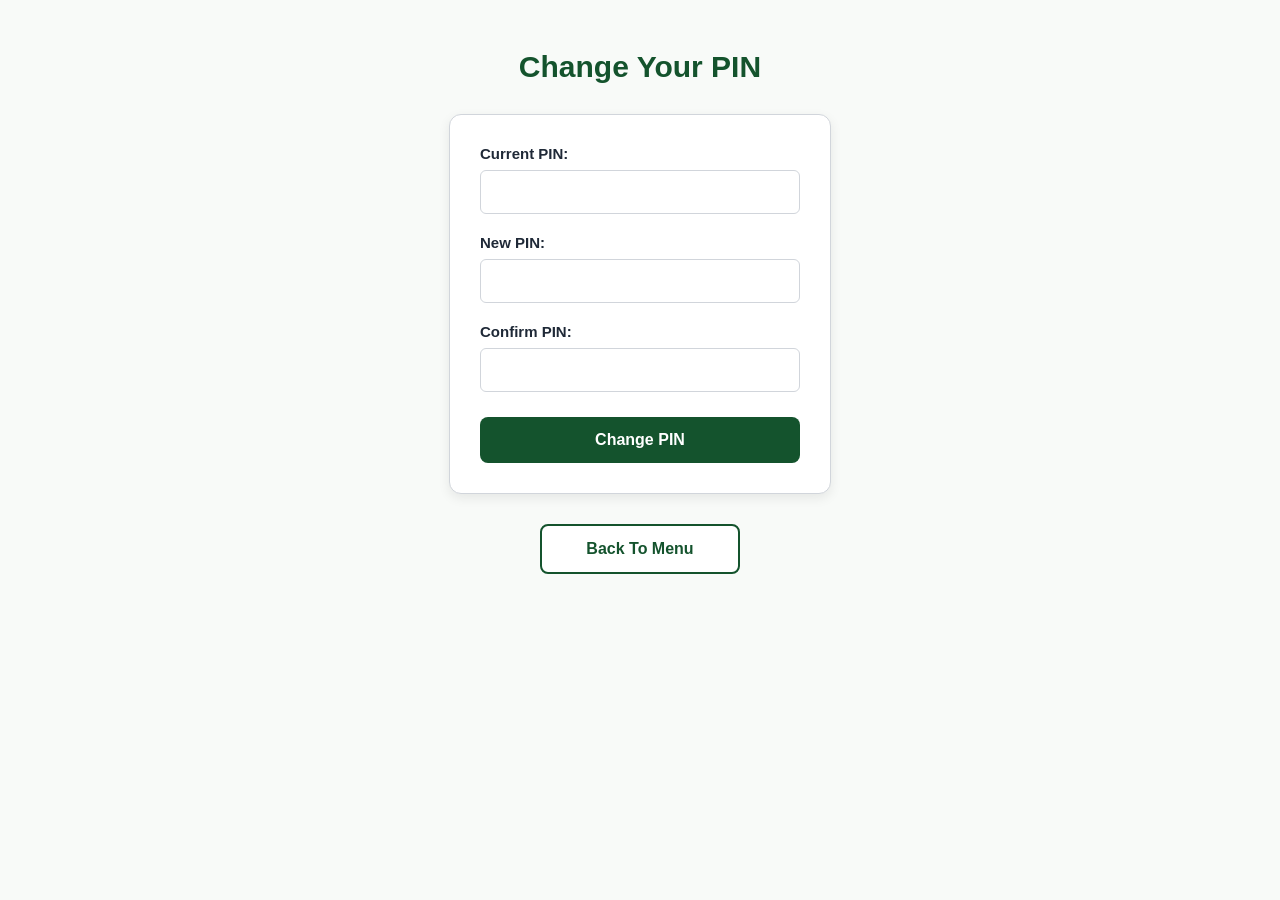
<file: change_pin.html>
<!DOCTYPE html>
<html lang="en">
<head>
     <meta charset="UTF-8">
 <meta name="viewport" content="width=device-width, initial-scale=1.0">
 <title>Change PIN</title>
 <link rel="stylesheet" href="styles.css">
</head>
<body style="margin:0; font-family:Arial, sans-serif; background-color:#F8FAF8; color:#1F2937;">

<h2 style="text-align:center; margin-top:50px; color:#14532D; font-size:30px;">
Change Your PIN
</h2>

<form id="pinForm" style="width:320px; margin:30px auto; padding:30px; background-color:white; border:1px solid #D1D5DB; border-radius:12px; box-shadow:0 4px 12px rgba(0,0,0,0.08); box-sizing:content-box;">

<label for="current_pin" style="display:block; margin-bottom:8px; font-size:15px; font-weight:600;">
Current PIN:
</label>

<input type="password" id="current_pin" name="current_pin" maxlength="4" required
 style="width:100%; box-sizing:border-box; padding:12px; margin-bottom:20px; border:1px solid #D1D5DB; border-radius:6px; font-size:16px; outline-color:#14532D;">

<label for="new_pin" style="display:block; margin-bottom:8px; font-size:15px; font-weight:600;">
 New PIN:
</label>

<input type="password" id="new_pin" name="new_pin" maxlength="4" required
style="width:100%; box-sizing:border-box; padding:12px; margin-bottom:20px; border:1px solid #D1D5DB; border-radius:6px; font-size:16px; outline-color:#14532D;">

<label for="confirm_pin" style="display:block; margin-bottom:8px; font-size:15px; font-weight:600;">
 Confirm PIN:
</label>

<input type="password" id="confirm_pin" name="confirm_pin" maxlength="4" required
 style="width:100%; box-sizing:border-box; padding:12px; margin-bottom:25px; border:1px solid #D1D5DB; border-radius:6px; font-size:16px; outline-color:#14532D;">

<input type="submit" value="Change PIN"
style="width:100%; padding:14px; background-color:#14532D; color:white; border:none; border-radius:8px; font-size:16px; font-weight:bold; cursor:pointer;">

</form>
<a href="menu.html" style="text-decoration:none;">
<button style="display:block; width:200px; margin:20px auto; padding:14px; background-color:white; color:#14532D; border:2px solid #14532D; border-radius:8px; font-size:16px; font-weight:bold; cursor:pointer;">
 Back To Menu
</button>
</a>

<script>
    
    const form = document.getElementById('pinForm');

    form.addEventListener('submit', function(event) {
        event.preventDefault();

        const currentPin = document.getElementById('current_pin').value;
        const newPin = document.getElementById('new_pin').value;
        const confirmPin = document.getElementById('confirm_pin').value;

      
        const users = JSON.parse(localStorage.getItem('atmUsers')) || [];


        const accountNumber = localStorage.getItem('currentAccount');

      
        const user = users.find(function(user) {
            return user.accountNumber === accountNumber;
        });

       
        if (!user) {
            alert('Account not found. Please select your card again.');
            return;
        }

      
        if (String(user.pin) !== currentPin) {
            alert('Your current PIN is incorrect.');
            return;
        }

       
        if (!/^\d{4}$/.test(newPin)) {
            alert('Your new PIN must contain exactly 4 digits.');
            return;
        }

        
        if (newPin !== confirmPin) {
            alert('New PIN and Confirm PIN do not match.');
            return;
        }

       
        if (newPin === currentPin) {
            alert('Your new PIN must be different from your current PIN.');
            return;
        }

      
        user.pin = newPin;


        localStorage.setItem('atmUsers', JSON.stringify(users));

        alert('PIN changed successfully!');

        form.reset();
    });
</script>


</body>
</html>
</file>
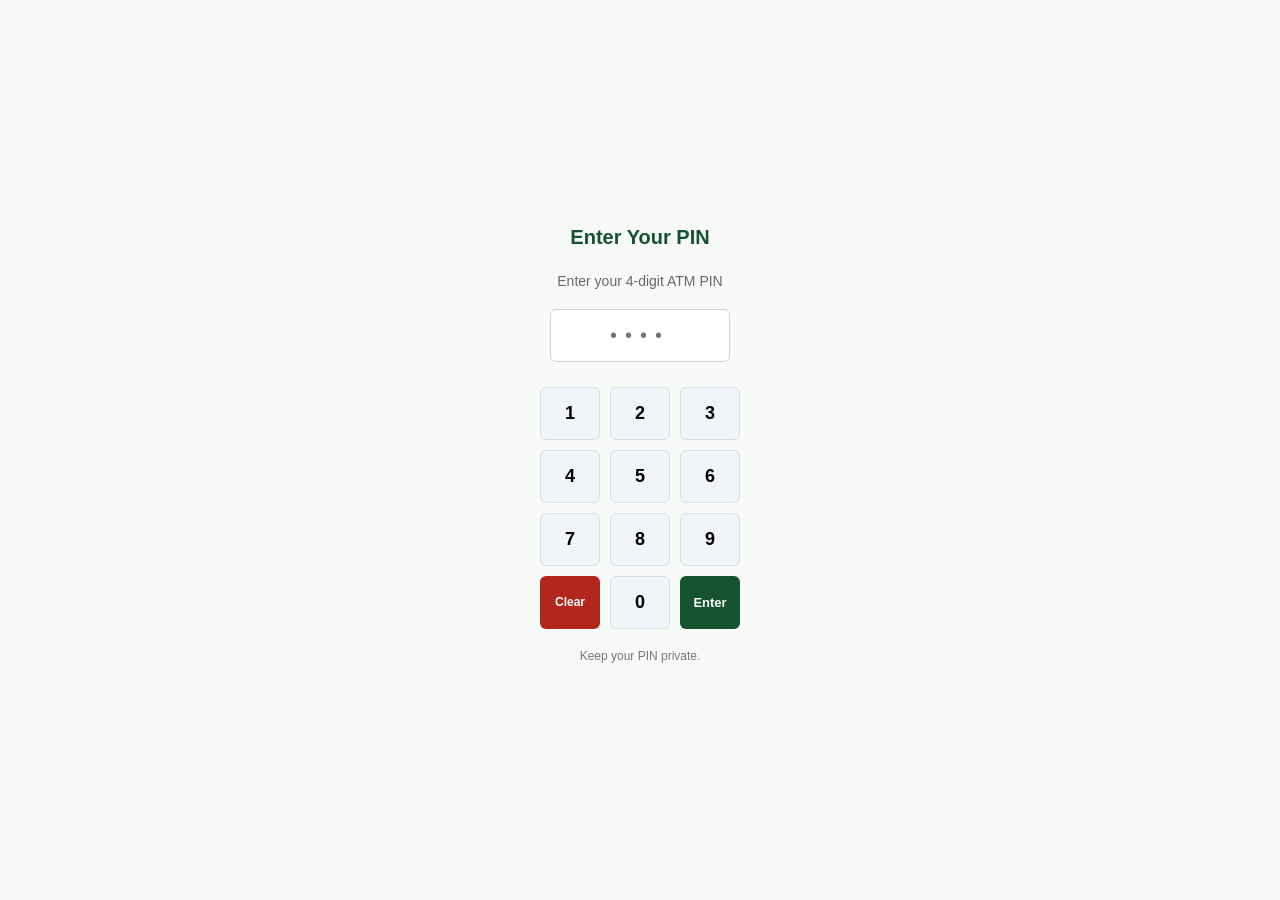
<file: pinscreen.html>
<!DOCTYPE html>
<html lang="en">
<head>
    <meta charset="UTF-8">
    <meta name="viewport" content="width=device-width, initial-scale=1.0">
    <title>ATM PIN Screen</title>
    <link rel="stylesheet" href="styles.css">
</head>

<body style="margin:0; font-family:Arial, sans-serif; background-color:#F8FAF8; color:#1F2937;">

    <div style="display:flex; flex-direction:column; align-items:center; justify-content:center; min-height:100vh;">

           

            <h3 style="margin:0 0 10px; color:#14532D; font-size:20px;">
                Enter Your PIN
            </h3>

            <p style="font-size:14px; color:#666; margin-bottom:20px;">
                Enter your 4-digit ATM PIN
            </p>

            <input
                id="pin"
                type="password"
                maxlength="4"
                inputmode="numeric"
                placeholder="••••"
                style="padding:14px; font-size:20px; width:180px; text-align:center; border:1px solid #CCD2DC; border-radius:6px; outline-color:#14532D; box-sizing:border-box; letter-spacing:8px;"
            >

            <div style="display:grid; grid-template-columns:repeat(3, 1fr); gap:10px; width:200px; margin:25px auto 0;">

                <button onclick="digitPin('1')" style="padding:15px; font-size:18px; font-weight:bold; background-color:#F1F4F8; border:1px solid #D8DEE8; border-radius:6px; cursor:pointer;">1</button>

                <button onclick="digitPin('2')" style="padding:15px; font-size:18px; font-weight:bold; background-color:#F1F4F8; border:1px solid #D8DEE8; border-radius:6px; cursor:pointer;">2</button>

                <button onclick="digitPin('3')" style="padding:15px; font-size:18px; font-weight:bold; background-color:#F1F4F8; border:1px solid #D8DEE8; border-radius:6px; cursor:pointer;">3</button>

                <button onclick="digitPin('4')" style="padding:15px; font-size:18px; font-weight:bold; background-color:#F1F4F8; border:1px solid #D8DEE8; border-radius:6px; cursor:pointer;">4</button>

                <button onclick="digitPin('5')" style="padding:15px; font-size:18px; font-weight:bold; background-color:#F1F4F8; border:1px solid #D8DEE8; border-radius:6px; cursor:pointer;">5</button>

                <button onclick="digitPin('6')" style="padding:15px; font-size:18px; font-weight:bold; background-color:#F1F4F8; border:1px solid #D8DEE8; border-radius:6px; cursor:pointer;">6</button>

                <button onclick="digitPin('7')" style="padding:15px; font-size:18px; font-weight:bold; background-color:#F1F4F8; border:1px solid #D8DEE8; border-radius:6px; cursor:pointer;">7</button>

                <button onclick="digitPin('8')" style="padding:15px; font-size:18px; font-weight:bold; background-color:#F1F4F8; border:1px solid #D8DEE8; border-radius:6px; cursor:pointer;">8</button>

                <button onclick="digitPin('9')" style="padding:15px; font-size:18px; font-weight:bold; background-color:#F1F4F8; border:1px solid #D8DEE8; border-radius:6px; cursor:pointer;">9</button>

                <button onclick="clearPin()" style="padding:12px 3px; font-size:12px; font-weight:bold; background-color:#B3261E; color:white; border:none; border-radius:6px; cursor:pointer;">Clear</button>

                <button onclick="digitPin('0')" style="padding:15px; font-size:18px; font-weight:bold; background-color:#F1F4F8; border:1px solid #D8DEE8; border-radius:6px; cursor:pointer;">0</button>

                <button onclick="enterPin()" style="padding:12px 3px; font-size:13px; font-weight:bold; background-color:#14532D; color:white; border:none; border-radius:6px; cursor:pointer;">Enter</button>

            </div>

            <p style="font-size:12px; color:#777; margin-top:20px;">
                Keep your PIN private.
            </p>

        </div>

    </div>

    
<script>
   
    
    
    function getUsers() {
        return JSON.parse(localStorage.getItem("atmUsers")) || [];
    }

    
    function digitPin(digit) {
        const pinInput = document.getElementById("pin");

        if (!/^\d$/.test(String(digit))) {
            return;
        }

        if (pinInput.value.length < 4) {
            pinInput.value += digit;
        }
    }

    
    function clearPin() {
        document.getElementById("pin").value = "";
    }

    
    function enterPin() {
        const enteredPin = document.getElementById("pin").value;

        
        const accountNumber = localStorage.getItem("currentAccount");

        
        const users = getUsers();

                if (!/^\d{4}$/.test(enteredPin)) {
            alert("Please enter your 4-digit PIN.");
            return;
        }

        
        const user = users.find(function(user) {
            return user.accountNumber === accountNumber;
        });

        
        if (!user) {
            alert("Account not found. Please select your card again.");
            return;
        }

        
        if (String(user.pin) === enteredPin) {
            
            localStorage.setItem("currentAccount", user.accountNumber);

            alert("Login successful!");

            window.location.href = "menu.html";
        } else {
            alert("Incorrect PIN. Please try again.");
            clearPin();
        }
    }
</script>





</body>
</html>
</file>
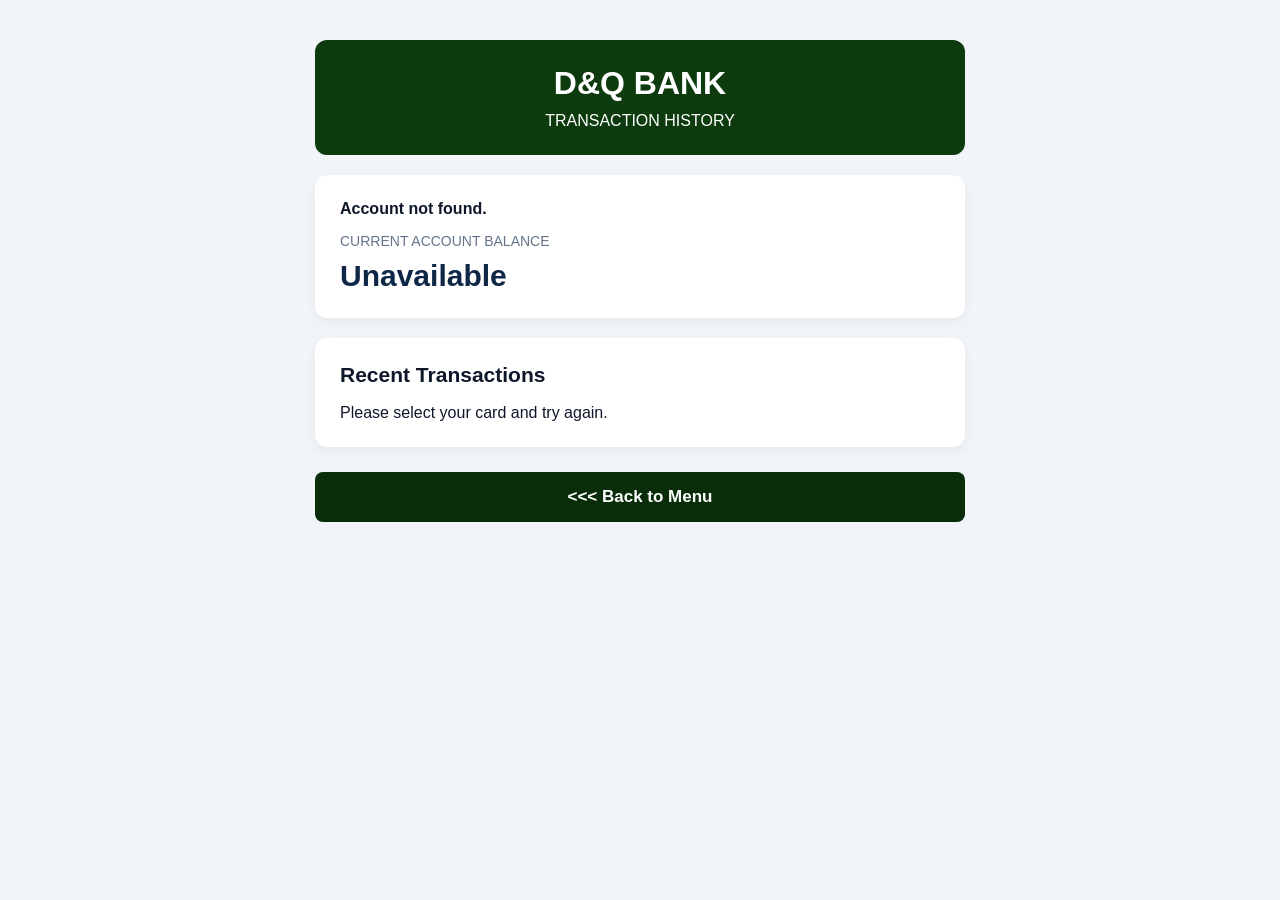
<file: transaction_history.html>
<!DOCTYPE html>
<html lang="en">

<head>
    <meta charset="UTF-8">
    <meta name="viewport" content="width=device-width, initial-scale=1.0">
    <title>Transaction History - D&Q BANK</title>
    <link rel="stylesheet" href="styles.css">
</head>

<body style="margin:0; padding:20px; font-family:Arial,sans-serif; background-color:#f1f5f9; color:#0f172a;">

    <div style="max-width:650px; margin:20px auto;">

        <div style="background-color:rgb(13,59,13); color:white; text-align:center; padding:25px; border-radius:12px;">

            <h1 style="margin:0 0 10px;">D&Q BANK</h1>

            <p style="margin:0;">TRANSACTION HISTORY</p>

        </div>

        <div style="background-color:white; margin-top:20px; padding:25px; border-radius:12px; box-shadow:0 4px 12px rgba(0,0,0,0.05);">

            <p id="accountName" style="margin:0 0 15px; font-weight:bold;"></p>

            <p style="margin:0 0 10px; color:#64748b; font-size:14px;">
                CURRENT ACCOUNT BALANCE
            </p>

            <h2 id="balanceDisplay" style="margin:0; font-size:30px; color:#0f2747;">
                ₦0
            </h2>

        </div>

        <div style="background-color:white; margin-top:20px; padding:25px; border-radius:12px; box-shadow:0 4px 12px rgba(0,0,0,0.05);">

            <h2 style="margin-top:0; font-size:21px;">
                Recent Transactions
            </h2>

            <div id="transactionList">
                <p style="text-align:center; color:#64748b;">
                    Loading transactions...
                </p>
            </div>

        </div>

        <button
            type="button"
            onclick="window.location.href='menu.html'"
            style="width:100%; margin-top:25px; padding:15px; background-color:rgb(8,45,8); color:white; font-size:17px; font-weight:bold; border:none; border-radius:8px; cursor:pointer;"
        >
            &lt;&lt;&lt; Back to Menu
        </button>

    </div>


    <script>

        function getUsers() {
            return JSON.parse(localStorage.getItem("atmUsers")) || [];
        }


        function getCurrentUser() {
            const users = getUsers();

            const accountNumber = localStorage.getItem("currentAccount");

            return users.find(function(user) {
                return user.accountNumber === accountNumber;
            });
        }


        function displayTransactionHistory() {

            const user = getCurrentUser();

            const balanceDisplay = document.getElementById("balanceDisplay");

            const accountName = document.getElementById("accountName");

            const transactionList = document.getElementById("transactionList");


            if (!user) {

                accountName.textContent = "Account not found.";

                balanceDisplay.textContent = "Unavailable";

                transactionList.textContent =
                    "Please select your card and try again.";

                return;
            }

            accountName.textContent = "Account Holder: " + user.name;

            balanceDisplay.textContent =
                "₦" + Number(user.balance).toLocaleString("en-NG");

            const transactions = Array.isArray(user.transactions)
                ? user.transactions
                : [];

            if (transactions.length === 0) {

                transactionList.innerHTML = "";

                const message = document.createElement("p");

                message.textContent = "No transactions found.";

                message.style.textAlign = "center";
                message.style.color = "#64748b";

                transactionList.appendChild(message);

                return;
            }

            transactionList.innerHTML = "";

            transactions.slice().reverse().forEach(function(transaction) {

                const transactionDiv = document.createElement("div");

                transactionDiv.style.padding = "15px 5px";
                transactionDiv.style.borderBottom = "1px solid #e5e7eb";
                transactionDiv.style.display = "flex";
                transactionDiv.style.justifyContent = "space-between";
                transactionDiv.style.alignItems = "center";
                transactionDiv.style.gap = "15px";


                const detailsDiv = document.createElement("div");

                const typeText = document.createElement("strong");

                typeText.textContent = transaction.type;

                const dateText = document.createElement("p");

                dateText.textContent = transaction.date || "";

                dateText.style.fontSize = "12px";
                dateText.style.color = "#64748b";
                dateText.style.margin = "5px 0 0";


                const descriptionText = document.createElement("p");

                descriptionText.textContent = transaction.description || "";

                descriptionText.style.fontSize = "12px";
                descriptionText.style.color = "#64748b";
                descriptionText.style.margin = "5px 0 0";


                detailsDiv.appendChild(typeText);
                detailsDiv.appendChild(dateText);
                detailsDiv.appendChild(descriptionText);

                const amountDiv = document.createElement("div");

                amountDiv.textContent =
                    "₦" + Number(transaction.amount).toLocaleString("en-NG");

                amountDiv.style.fontWeight = "bold";
                amountDiv.style.whiteSpace = "nowrap";

                if (transaction.type === "Deposit" ||
                    transaction.type === "Transfer Received") {

                    amountDiv.style.color = "green";

                } else {

                    amountDiv.style.color = "red";

                }


                transactionDiv.appendChild(detailsDiv);

                transactionDiv.appendChild(amountDiv);

                transactionList.appendChild(transactionDiv);

            });

        }

        displayTransactionHistory();

    </script>

</body>
</html>
</file>
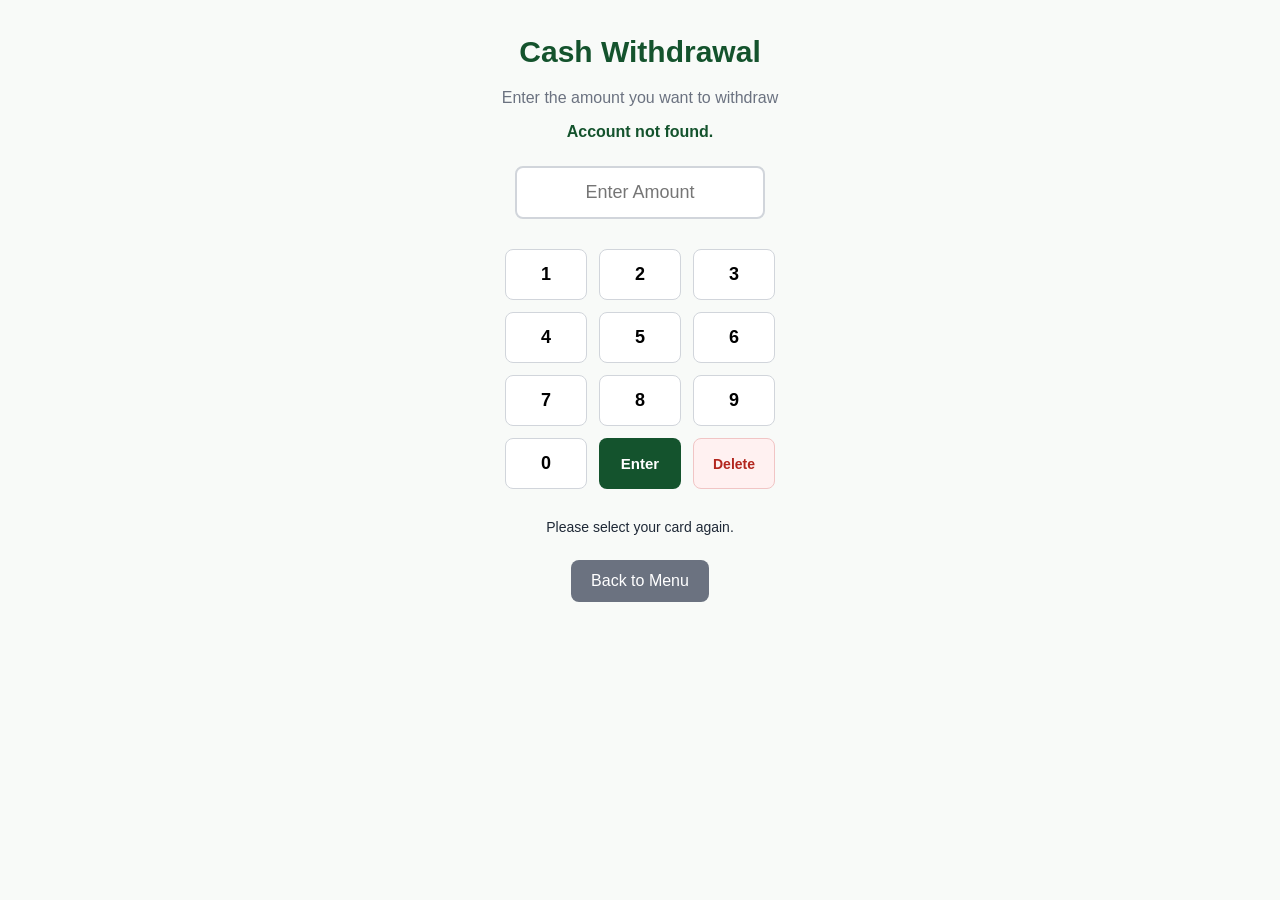
<file: withdraw.html>
<!doctype html>
<html lang="en">
  <head>
    <meta charset="UTF-8" />
    <meta name="viewport" content="width=device-width, initial-scale=1.0" />
    <title>Withdrawal Page</title>
    <link rel="stylesheet" href="styles.css">
  </head>

  <body
    style="
      margin: 0;
      font-family: Arial, sans-serif;
      background-color: #f8faf8;
      color: #1f2937;
    "
  >
    <h1
      style="
        text-align: center;
        margin-top: 35px;
        color: #14532d;
        font-size: 30px;
      "
    >
      Cash Withdrawal
    </h1>

    <p
      style="
        text-align: center;
        margin-top: 20px;
        color: #6b7280;
        font-size: 16px;
      "
    >
      Enter the amount you want to withdraw
    </p>

    <p
      id="balanceDisplay"
      style="text-align: center; font-weight: bold; color: #14532d"
    >
      Loading balance...
    </p>

    <input
      id="withdraw-amount"
      type="text"
      inputmode="numeric"
      placeholder="Enter Amount"
      readonly
      style="
        display: block;
        margin: 25px auto;
        padding: 14px;
        font-size: 18px;
        width: 250px;
        box-sizing: border-box;
        text-align: center;
        border: 2px solid #d1d5db;
        border-radius: 8px;
        background-color: white;
        outline-color: #14532d;
      "
    />

    <div
      style="
        display: grid;
        grid-template-columns: repeat(3, 1fr);
        gap: 12px;
        width: 270px;
        margin: 30px auto;
      "
    >
      <button
        class="key"
        data-value="1"
        style="
          padding: 14px;
          font-size: 18px;
          font-weight: 600;
          border: 1px solid #d1d5db;
          border-radius: 8px;
          background: white;
          cursor: pointer;
        "
      >
        1
      </button>

      <button
        class="key"
        data-value="2"
        style="
          padding: 14px;
          font-size: 18px;
          font-weight: 600;
          border: 1px solid #d1d5db;
          border-radius: 8px;
          background: white;
          cursor: pointer;
        "
      >
        2
      </button>

      <button
        class="key"
        data-value="3"
        style="
          padding: 14px;
          font-size: 18px;
          font-weight: 600;
          border: 1px solid #d1d5db;
          border-radius: 8px;
          background: white;
          cursor: pointer;
        "
      >
        3
      </button>

      <button
        class="key"
        data-value="4"
        style="
          padding: 14px;
          font-size: 18px;
          font-weight: 600;
          border: 1px solid #d1d5db;
          border-radius: 8px;
          background: white;
          cursor: pointer;
        "
      >
        4
      </button>

      <button
        class="key"
        data-value="5"
        style="
          padding: 14px;
          font-size: 18px;
          font-weight: 600;
          border: 1px solid #d1d5db;
          border-radius: 8px;
          background: white;
          cursor: pointer;
        "
      >
        5
      </button>

      <button
        class="key"
        data-value="6"
        style="
          padding: 14px;
          font-size: 18px;
          font-weight: 600;
          border: 1px solid #d1d5db;
          border-radius: 8px;
          background: white;
          cursor: pointer;
        "
      >
        6
      </button>

      <button
        class="key"
        data-value="7"
        style="
          padding: 14px;
          font-size: 18px;
          font-weight: 600;
          border: 1px solid #d1d5db;
          border-radius: 8px;
          background: white;
          cursor: pointer;
        "
      >
        7
      </button>

      <button
        class="key"
        data-value="8"
        style="
          padding: 14px;
          font-size: 18px;
          font-weight: 600;
          border: 1px solid #d1d5db;
          border-radius: 8px;
          background: white;
          cursor: pointer;
        "
      >
        8
      </button>

      <button
        class="key"
        data-value="9"
        style="
          padding: 14px;
          font-size: 18px;
          font-weight: 600;
          border: 1px solid #d1d5db;
          border-radius: 8px;
          background: white;
          cursor: pointer;
        "
      >
        9
      </button>

      <button
        class="key"
        data-value="0"
        style="
          padding: 14px;
          font-size: 18px;
          font-weight: 600;
          border: 1px solid #d1d5db;
          border-radius: 8px;
          background: white;
          cursor: pointer;
        "
      >
        0
      </button>

      <button
        id="enterBtn"
        style="
          padding: 14px 5px;
          font-size: 15px;
          font-weight: 600;
          border: none;
          border-radius: 8px;
          background: #14532d;
          color: white;
          cursor: pointer;
        "
      >
        Enter
      </button>

      <button
        id="deleteBtn"
        style="
          padding: 14px 5px;
          font-size: 14px;
          font-weight: 600;
          border: 1px solid #f1c5c5;
          border-radius: 8px;
          background: #fff1f1;
          color: #b3261e;
          cursor: pointer;
        "
      >
        Delete
      </button>
    </div>

    <p
      id="message"
      style="text-align: center; font-size: 14px; margin: 15px"
    ></p>

    <div style="text-align: center; margin: 25px">
      <a
        href="menu.html"
        style="
          display: inline-block;
          padding: 12px 20px;
          background: #6b7280;
          color: white;
          text-decoration: none;
          border-radius: 8px;
        "
      >
        Back to Menu
      </a>
    </div>

    <script>
      const withdrawAmountInput = document.getElementById("withdraw-amount");
      const balanceDisplay = document.getElementById("balanceDisplay");
      const message = document.getElementById("message");
      const enterBtn = document.getElementById("enterBtn");
      const deleteBtn = document.getElementById("deleteBtn");
      const numberButtons = document.querySelectorAll(".key");

      function getUsers() {
        return JSON.parse(localStorage.getItem("atmUsers")) || [];
      }

      function saveUsers(users) {
        localStorage.setItem("atmUsers", JSON.stringify(users));
      }

      function getCurrentUser(users) {
        const accountNumber = localStorage.getItem("currentAccount");

        return users.find((user) => user.accountNumber === accountNumber);
      }

      function updateBalance() {
        const users = getUsers();
        const user = getCurrentUser(users);

        if (!user) {
          balanceDisplay.textContent = "Account not found.";
          enterBtn.disabled = true;
          message.textContent = "Please select your card again.";
          return;
        }

        user.balance = Number(user.balance);

        balanceDisplay.textContent =
          "Available Balance: ₦" + user.balance.toLocaleString("en-NG");

        enterBtn.disabled = false;
      }

      numberButtons.forEach((button) => {
        button.addEventListener("click", () => {
          if (withdrawAmountInput.value.length < 12) {
            withdrawAmountInput.value += button.dataset.value;
            message.textContent = "";
          }
        });
      });

      deleteBtn.addEventListener("click", () => {
        withdrawAmountInput.value = withdrawAmountInput.value.slice(0, -1);

        message.textContent = "";
      });

      enterBtn.addEventListener("click", handleWithdrawal);

      function handleWithdrawal() {
        const amountText = withdrawAmountInput.value.trim();
        const amount = Number(amountText);

        if (amountText === "" || !Number.isSafeInteger(amount) || amount <= 0) {
          message.textContent = "Please enter a valid whole-number amount.";

          message.style.color = "#B3261E";
          return;
        }

        const users = getUsers();
        const user = getCurrentUser(users);

        if (!user) {
          message.textContent =
            "Account not found. Please select your card again.";

          message.style.color = "#B3261E";
          return;
        }

        user.balance = Number(user.balance);

        if (!Number.isSafeInteger(user.balance) || user.balance < 0) {
          message.textContent =
            "Your account balance is invalid. Please reset your test data.";

          message.style.color = "#B3261E";
          return;
        }

        if (amount > user.balance) {
          message.textContent = "Insufficient funds. Your balance is too low.";

          message.style.color = "#B3261E";
          return;
        }

        user.balance -= amount;

        if (!Array.isArray(user.transactions)) {
          user.transactions = [];
        }

        user.transactions.push({
          type: "Withdrawal",
          amount: amount,
          description: "Cash withdrawn",
          date: new Date().toLocaleString(),
          balanceAfter: user.balance,
        });

        saveUsers(users);

        updateBalance();

        message.textContent =
          "Withdrawal successful! You withdrew ₦" +
          amount.toLocaleString("en-NG");

        message.style.color = "#14532D";

        alert(
          "Withdrawal successful!\n" +
            "Amount: ₦" +
            amount.toLocaleString("en-NG") +
            "\n" +
            "New Balance: ₦" +
            user.balance.toLocaleString("en-NG"),
        );

        withdrawAmountInput.value = "";
      }

      updateBalance();
    </script>
  </body>
</html>
</file>
<file: styles.css>
* {
    box-sizing: border-box;
}

html,
body {
    width: 100%;
    max-width: 100%;
    margin: 0;
    overflow-x: hidden;
}


img {
    max-width: 100%;
    height: auto;
}


@media screen and (max-width: 768px) {

    h1 {
        font-size: 26px !important;
    }

    h2 {
        font-size: 24px !important;
    }

    input,
    select,
    textarea {
        max-width: 100%;
    }

    form {
        width: 90% !important;
        max-width: 400px;
        margin-left: auto !important;
        margin-right: auto !important;
        padding: 20px !important;
    }

}


@media screen and (max-width: 480px) {

    body {
        padding: 10px !important;
    }

    h1 {
        font-size: 23px !important;
        margin-top: 25px !important;
    }

    h2 {
        font-size: 22px !important;
        margin-top: 25px !important;
    }

    p {
        font-size: 14px !important;
        overflow-wrap: anywhere;
    }

    input,
    select,
    textarea {
        width: 100% !important;
        max-width: 100% !important;
        font-size: 16px !important;
    }

    form {
        width: 100% !important;
        max-width: 100% !important;
        padding: 18px !important;
        margin: 20px auto !important;
        box-sizing: border-box !important;
    }

    button {
        max-width: 100%;
        font-size: 14px !important;
    }

    
    .keypad,
    .keypad-grid {
        width: 100% !important;
        max-width: 300px;
        margin-left: auto !important;
        margin-right: auto !important;
        grid-template-columns: repeat(3, minmax(0, 1fr)) !important;
        gap: 8px !important;
    }

    .key {
        min-width: 0;
        padding: 12px 5px !important;
    }

    .transaction,
    .transaction-item {
        max-width: 100%;
        overflow-wrap: anywhere;
    }

    a,
    button {
        touch-action: manipulation;
    }

* {
    box-sizing: border-box;
}

html, body {
    width: 100%;
    max-width: 100%;
    margin: 0;
    overflow-x: hidden;
}

@media screen and (max-width: 768px) {

    body {
        padding: 15px !important;
    }

    h1 {
        font-size: 28px !important;
    }
   
    .menu-container {
        display: grid !important;
        grid-template-columns: 1fr !important;
        width: 100% !important;
        gap: 15px !important;
    }

    .menu-container button,
    .menu-container a {
        width: 100% !important;
        max-width: 100% !important;
        margin: 0 !important;
    }

    button {
        max-width: 100%;
    }
}
}
</file>
